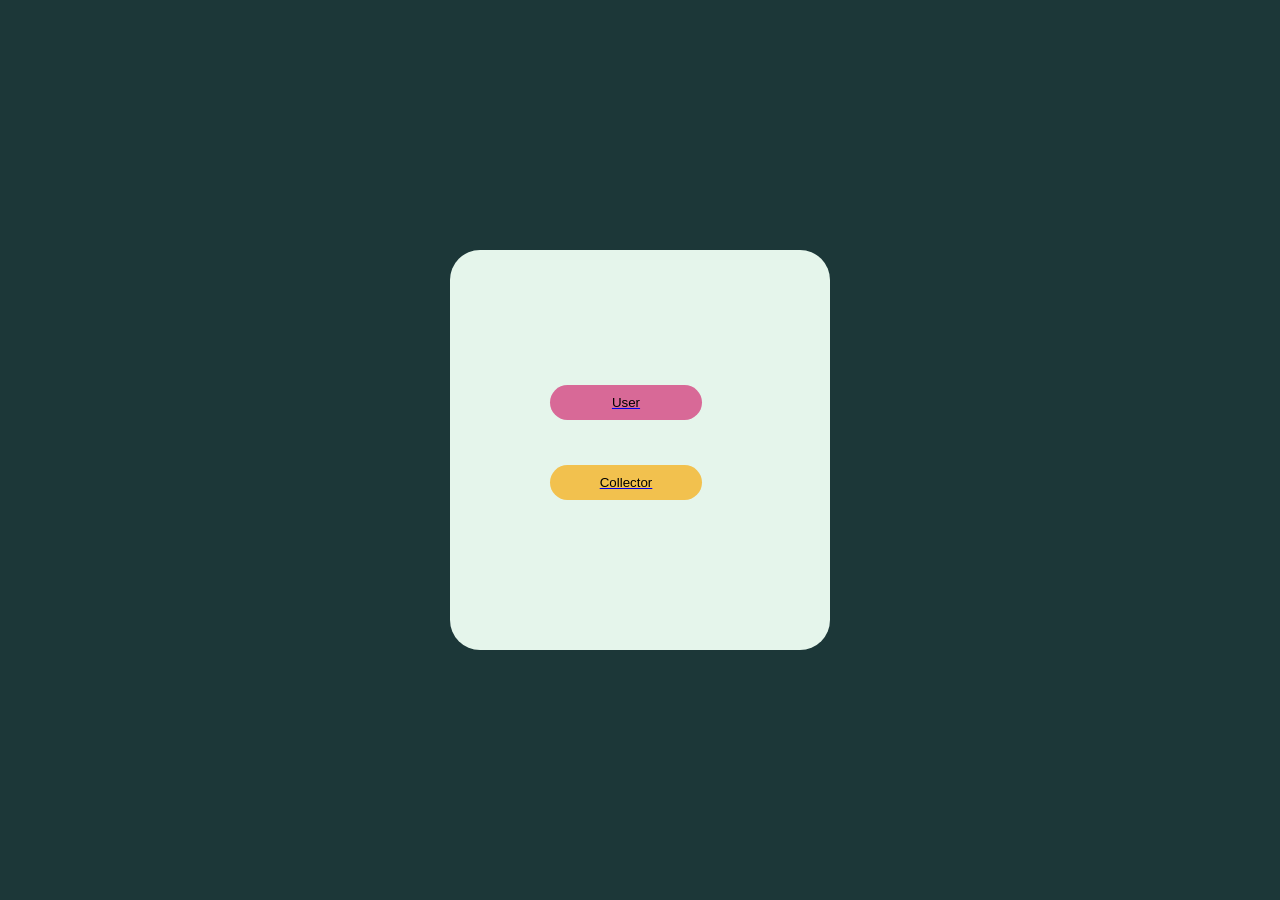
<file: server/public/index.html>
<html>
    <head>
        <title>Scrap Out</title>
        <link rel="stylesheet" type="text/css" href="firstpage.css">
    </head>
    <body>
        <div class="bg">
            <div class="formbox">
                <div class="button-box">
                    <a href="user/login/login.html">
                      <button type="submit" class="usubmit-btn">User</button>
                    </a>
                    <a href="collector/clogin/clogin.html">
                      <button type="submit" class="csubmit-btn">Collector</button>
                    </a>
                </div>
            </div>
        </div>
    </body>
</html>
</file>
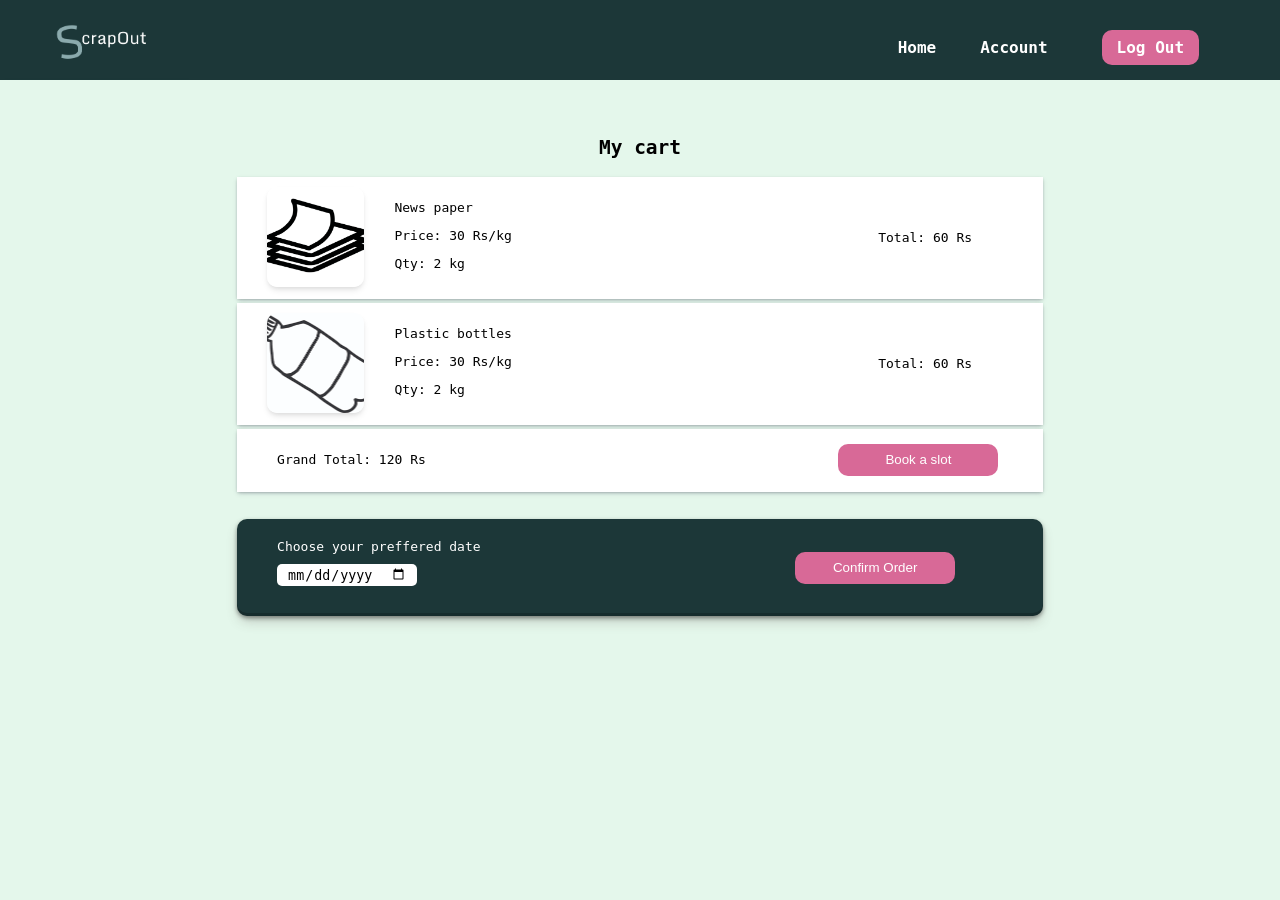
<file: frontend/cart.html>
<!DOCTYPE html>
<html lang="en">

    <head>
        <meta charset="UTF-8">
        <meta http-equiv="X-UA-Compatible" content="IE=edge">
        <meta name="viewport" content="width=device-width, initial-scale=1.0">
        <title>ScrapOut | Cart</title>
        <link rel="stylesheet" type="text/css" href="cart.css">
    </head>

    <body>
        <div class="main-container">
            <div class="header">
                <div id="scrapout-tag-container">
                  <img src="images/ScrapOut icon.png">
                </div>
                <!--<p id="scrapout-tag">ScrapOut</p>-->
                <div class="link-container">
                  <p id="home">Home</p>
                  <p id="account">Account</p>
                  <button id="logout">Log Out</button>
                </div>
            </div>
        <div class="container-wrapper">
            <div class="cart-wrapper">
                <div class="cart-container">
                    <h2>My cart</h2>
                    <div class="product-details">
                        <div class="container-img">
                            <img class="product-img" src="images/paper.png">
                        </div>
                        <div class="product-text">
                            <p id="item-title">News paper</p>
                            <p>Price: 30 Rs/kg</p>
                            <p>Qty: 2 kg </p>
                        </div>
                        <div class="price-container">
                            <p>Total: 60 Rs </p>
                        </div>
                    </div>
                    <div class="product-details">
                        <div class="container-img">
                            <img class="product-img" src="images/plastic.png">
                        </div>
                        <div class="product-text">
                            <p id="item-title">Plastic bottles</p>
                            <p>Price: 30 Rs/kg</p>
                            <p>Qty: 2 kg </p>
                        </div>
                        <div class="price-container">
                            <p>Total: 60 Rs </p>
                        </div>
                    </div>
                    <div class="product-details" id="product-cart">
                        <div class="cart-details">
                          <p>Grand Total: 120 Rs</p>
                        </div>
                        <div class="button-container" id="bookSlot-container">
                          <button class="button-cart">Book a slot</button>
                        </div>
                    </div>
                    <div class="placeOrder-container">
                        <div class="cart-details">
                            <label for="chooseDate">Choose your preffered date</label><br>
                            <input type="date" id="chooseDate" name="date">
                        </div>
                        <div class="button-container" id="confirmOrder-container">
                            <button class="button-cart">Confirm Order</button>
                        </div>
                    </div>
                    <div class="orderSummary-container">
                        

                        
                    </div>
                </div>
            </div>
        </div>

        <script src="dashboard.js"></script>
    </body>

</html>
</file>
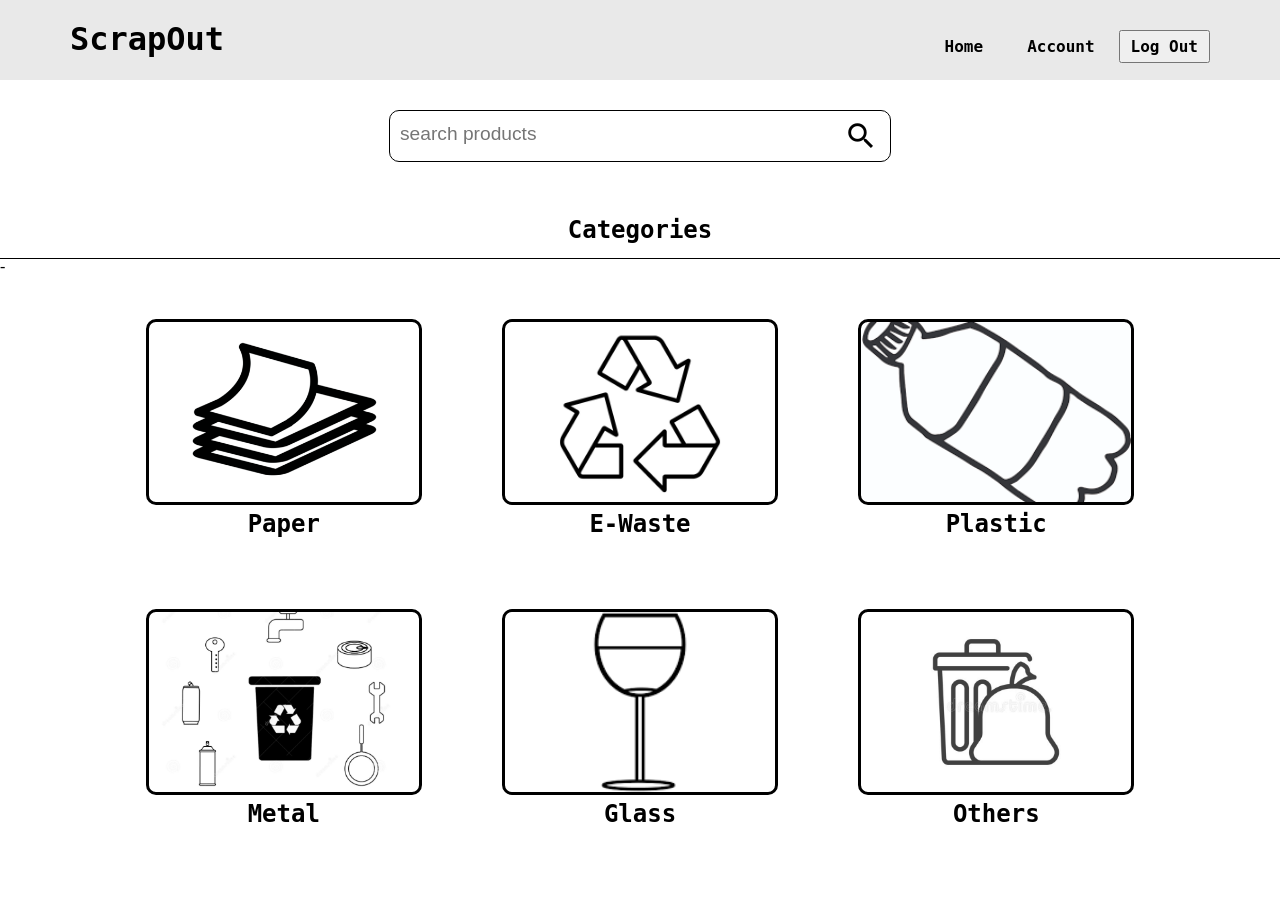
<file: frontend/dashboard.html>
<!DOCTYPE html>
<html lang="en">

<head>
  <meta charset="UTF-8">
  <meta http-equiv="X-UA-Compatible" content="IE=edge">
  <meta name="viewport" content="width=device-width, initial-scale=1.0">
  <title>ScrapOut | dashboard</title>
  <link rel="stylesheet" href="https://fonts.googleapis.com/icon?family=Material+Icons">
  <link rel="stylesheet" type="text/css" href="dashboard.css">
</head>

<body>
  <div class="main-container">
    <div class="header">
      <p id="scrapout-tag">ScrapOut</p>
      <div class="link-container">
        <p id="home">Home</p>
        <p id="account">Account</p>
        <button id="logout">Log Out</button>
      </div>
    </div>
    <div class="container-wrapper">
      <div class="container">
        <div class="search-bar">
          <input class="search-field" placeholder="search products"></input>
          <i class="material-icons" id="search-icon">
            search
          </i>
        </div>
        <p class="category-tag">Categories</p>
        <div class="line">-</div>
        <div class="grid-container">
          <div class="category">
            <div class="category-tile">
              <img src="images/paper.png" alt="paper">
            </div>
            <p class="category-tile-tag">Paper</p>
          </div>
          <div class="category">
            <div class="category-tile">
              <img src="images/e_waste.jpeg" alt="e_waste">
            </div>
            <p class="category-tile-tag">E-Waste</p>
          </div>
          <div class="category">
            <div class="category-tile">
              <img src="images/plastic.png" alt="plastic">
            </div>
            <p class="category-tile-tag">Plastic</p>
          </div>
          <div class="category">
            <div class="category-tile">
              <img src="images/metal.png" alt="metal">
            </div>
            <p class="category-tile-tag">Metal</p>
          </div>
          <div class="category">
            <div class="category-tile">
              <img src="images/glass.png" alt="glass">
            </div>
            <p class="category-tile-tag">Glass</p>
          </div>
          <div class="category">
            <div class="category-tile">
              <img src="images/trash.jpg" alt="others">
            </div>
            <p class="category-tile-tag">Others</p>
          </div>
        </div>
      </div>
      
    </div>
  </div>
  <script src="dashboard.js"></script>
</body>

</html>
</file>
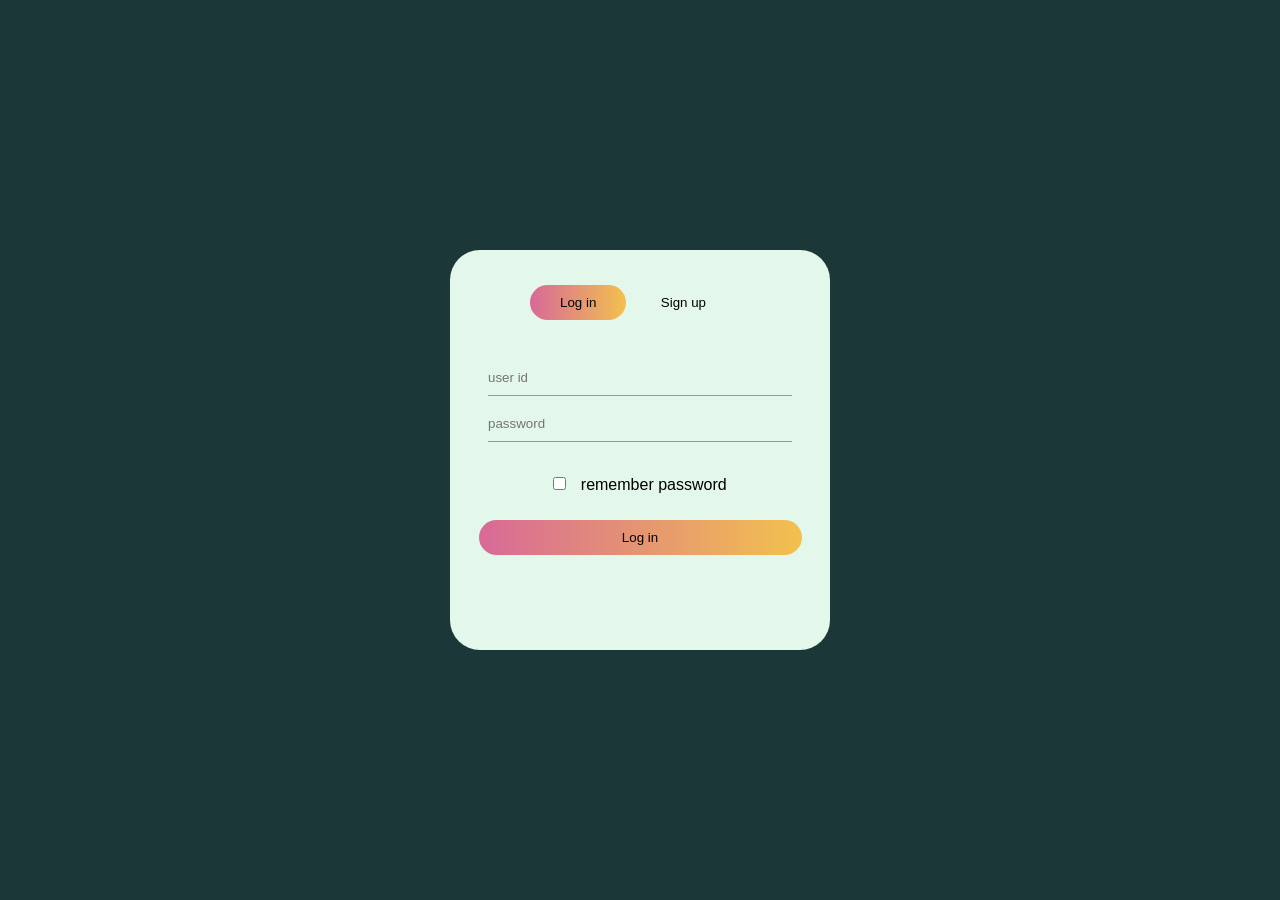
<file: frontend/login.html>
<html>
<head>
    <title>Scrap Out</title>
    <link rel="stylesheet" type="text/css" href="login.css">
</head>
<body>
  <div class="bg">
    <div class="formbox">
      <div class="button-box">
        <button id="login-toggle-btn" style="background:linear-gradient(to right, #D86997,#F2C14E) ;">Log in</button>
        <button id="signup-toggle-btn">Sign up</button>
      </div>
      <div class="form-container">
        <form id="login" class="input-group">
          <input class="input-field" id="user-id" placeholder="user id" required>
          <input type="password" class="input-field" id="password" placeholder="password" required>
          <div class="remember-container">
            <input type="checkbox" class="check-box">
            <span>remember password</span>
          </div> 
          <button type="submit" id="login-button">Log in</button>
        </form>
        <form id="sign-up" class="input-group" style="display:none">
          <input class="input-field" id="signup-user-id" placeholder="user id" required>
          <input type="email" class="input-field" id="email"placeholder="Email id" required>
          <input type="password" class="input-field" placeholder="password" id="signup-password"required> 
          <input type="password" class="input-field" id="confirm" placeholder="confirm password">  
          <button type="submit" id="signup-button">register</button>
        </form>  
      </div>     
    </div>      
  </div>
  <script src="login.js"></script>
</body>
</html>
</file>
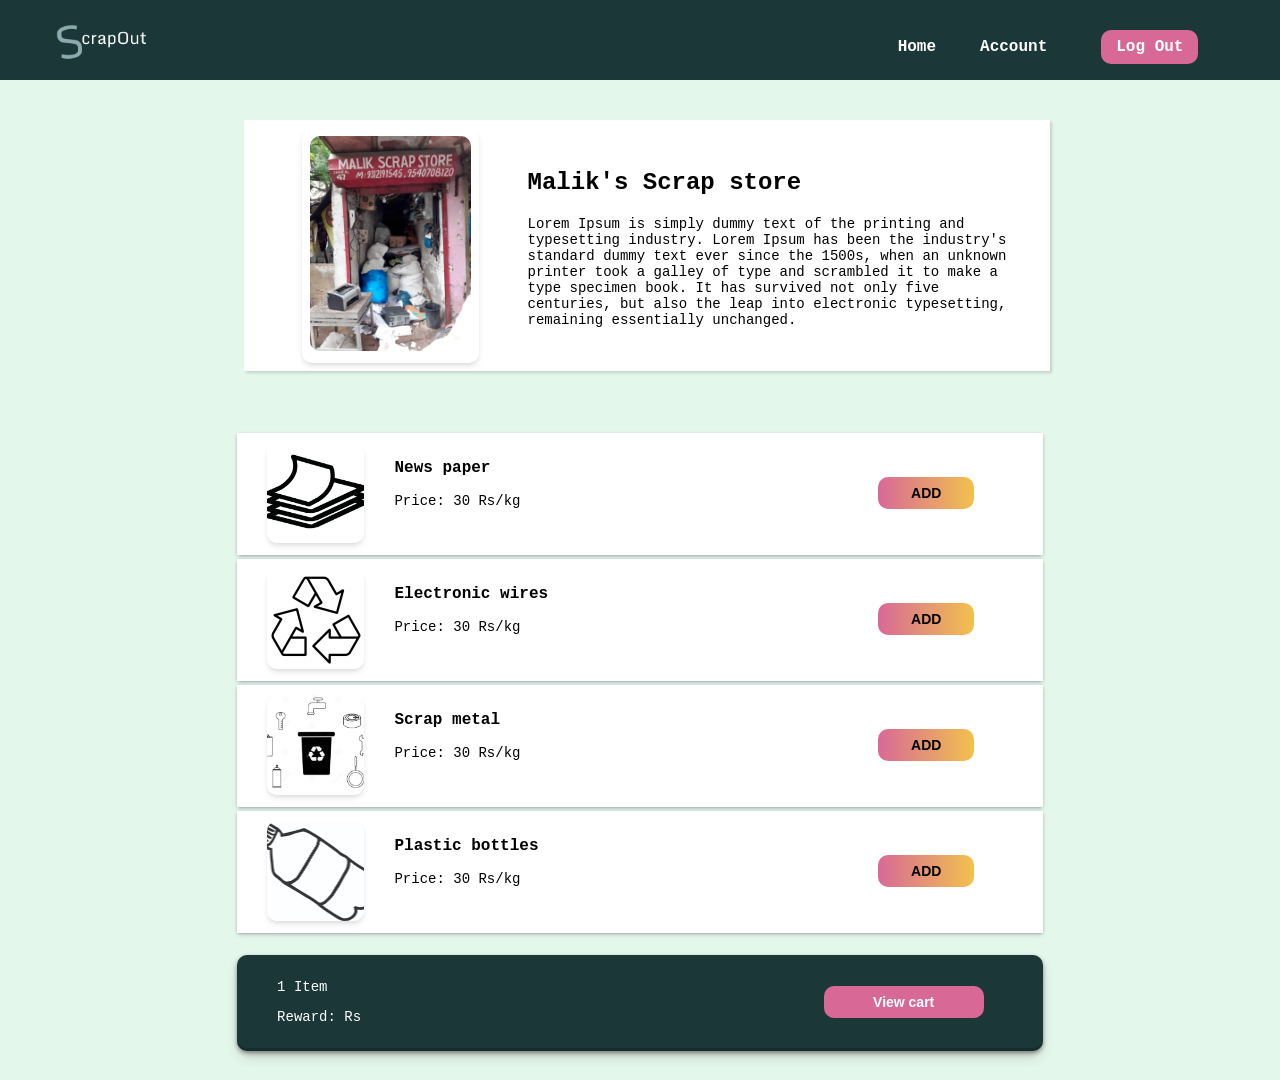
<file: frontend/shop.html>
<!DOCTYPE html>
<html lang="en">

<head>
  <meta charset="UTF-8">
  <meta http-equiv="X-UA-Compatible" content="IE=edge">
  <meta name="viewport" content="width=device-width, initial-scale=1.0">
  <title>ScrapOut | Shop</title>
  <link rel="stylesheet" type="text/css" href="shop.css">
</head>

<body>
  <div class="main-container">
    <div class="header">
      <div id="scrapout-tag-container">
        <img src="images/ScrapOut icon.png">
      </div>
      <!--<p id="scrapout-tag">ScrapOut</p>-->
      <div class="link-container">
        <p id="home">Home</p>
        <p id="account">Account</p>
        <button id="logout">Log Out</button>
      </div>
    </div>
    <div class="container-wrapper">
      <div class="container-align-wrapper">
        <div class="container-details">
            <div class="shop-img-container">
              <img class="shop-img" src="images/malik scrap_store.png">
            </div>
            <div class="container-info">
                <h2>Malik's Scrap store</h2>
                <p>Lorem Ipsum is simply dummy text of the printing and typesetting industry. 
                    Lorem Ipsum has been the industry's standard dummy text ever since the 1500s, 
                    when an unknown printer took a galley of type and scrambled it to make a type specimen book. 
                    It has survived not only five centuries, 
                    but also the leap into electronic typesetting, remaining essentially unchanged.</p>
            </div>
        </div>
      </div>
        <div class="product-container">
         <div class="product-wrapper">
            <div class="product-details">
              <div class="container-img">
                <img class="product-img" src="images/paper.png">
              </div>
              <div class="product-text">
                <p id="item-title">News paper</p>
                <p>Price: 30 Rs/kg</p>
              </div>
              <div class="button-container">
                <button class="button-add">ADD</button>
              </div>
            </div>
            <div class="product-details">
              <div class="container-img">
                <img class="product-img" src="images/e_waste.jpeg">
              </div>
              <div class="product-text">
                <p id="item-title">Electronic wires</p>
                <p>Price: 30 Rs/kg</p>
              </div>
              <div class="button-container">
                <button class="button-add">ADD</button>
              </div>
            </div>
            <div class="product-details">
              <div class="container-img"> 
                <img class="product-img" src="images/metal.png">
              </div>
              <div class="product-text">
                <p id="item-title">Scrap metal</p>
                <p>Price: 30 Rs/kg</p>
              </div>
              <div class="button-container">
                <button class="button-add">ADD</button>
              </div>
            </div>
            <div class="product-details">
              <div class="container-img">
                <img class="product-img" src="images/plastic.png">
              </div>
              <div class="product-text">
                <p id="item-title">Plastic bottles</p>
                <p>Price: 30 Rs/kg</p>
              </div>
              <div class="button-container">
                <button class="button-add">ADD</button>
              </div>
            </div>
            <div class="product-details" id="product-cart">
              <div class="cart-details">
                <p>1 Item</p>
                <p>Reward: Rs</p>
              </div>
              <div class="button-container">
                <button class="button-cart">View cart</button>
              </div>
            </div>
        </div>
    </div>
  </div>
  <script src="dashboard.js"></script>
</body>


</html>
</file>
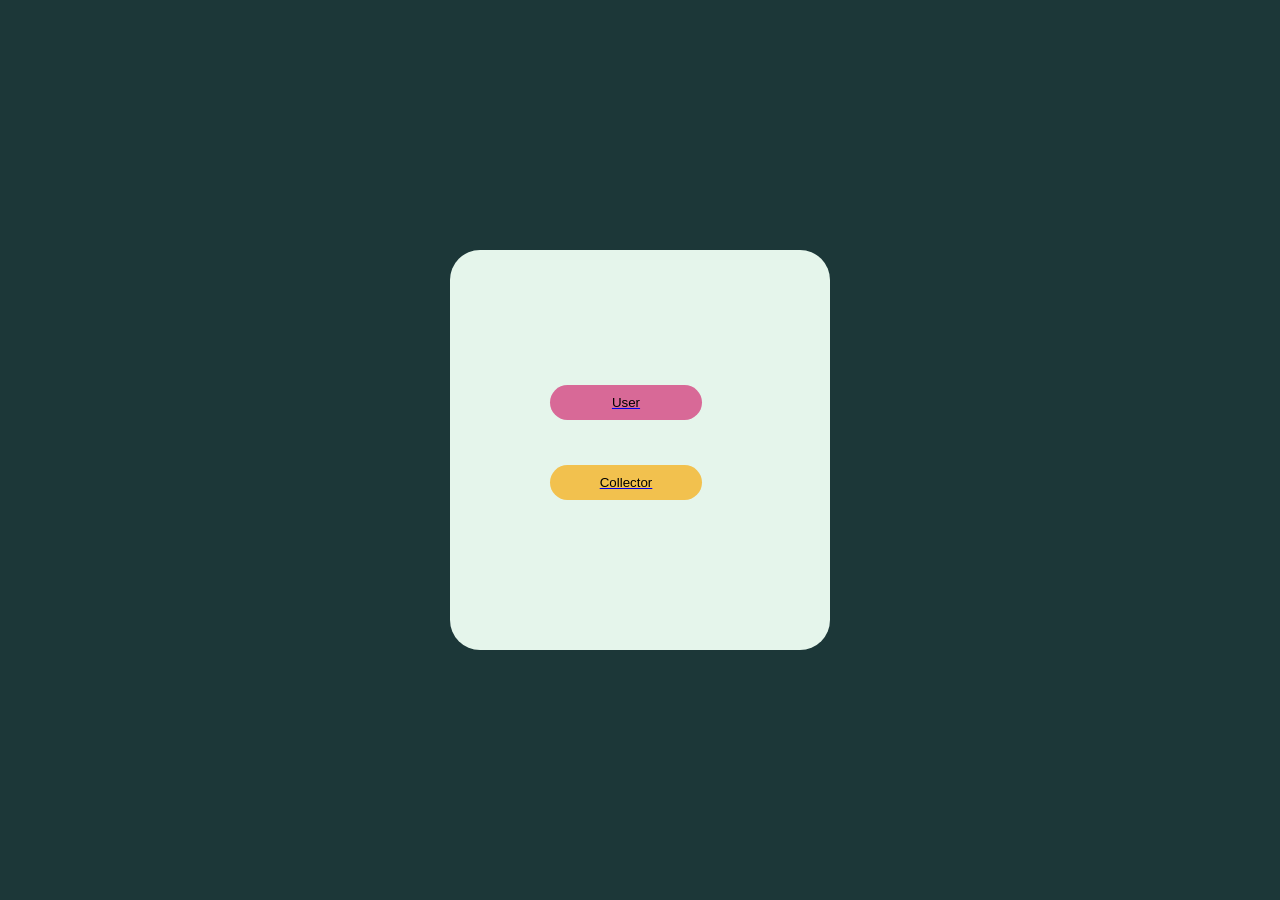
<file: server/public/cart.html>
<!DOCTYPE html>
<html lang="en">

    <head>
        <meta charset="UTF-8">
        <meta http-equiv="X-UA-Compatible" content="IE=edge">
        <meta name="viewport" content="width=device-width, initial-scale=1.0">
        <title>ScrapOut | Cart</title>
        <link rel="stylesheet" type="text/css" href="cart.css">
    </head>

    <body>
        <div class="main-container">
            <div class="header">
                <div id="scrapout-tag-container">
                  <img src="images/ScrapOut icon.png">
                </div>
                <!--<p id="scrapout-tag">ScrapOut</p>-->
                <div class="link-container">
                  <p id="home">Home</p>
                  <p id="account">Account</p>
                  <button id="logout">Log Out</button>
                </div>
            </div>
        <div class="container-wrapper">
            <div class="cart-wrapper">
                <div id="cart-container">
                    <h2>My cart</h2>
            <!--    <div class="product-details">
                        <div class="container-img">
                            <img class="product-img" src="images/paper.png">
                        </div>
                        <div class="product-text">
                            <p id="item-title">News paper</p>
                            <p>Price: 30 Rs/kg</p>
                            <p>Qty: 2 kg </p>
                        </div>
                        <div class="price-container">
                            <p>Total: 60 Rs </p>
                        </div>
                    </div>
                    <div class="product-details" id="product-cart">
                        <div class="cart-details">
                          <p>Grand Total: 120 Rs</p>
                        </div>
                        <div class="button-container" id="bookSlot-container">
                          <button class="button-cart">Book a slot</button>
                        </div>
                    </div>
                    <div class="placeOrder-container">
                        <div class="cart-details">
                            <label for="chooseDate">Choose your preffered date</label><br>
                            <input type="date" id="chooseDate" name="date">
                        </div>
                        <div class="button-container" id="confirmOrder-container">
                            <button class="button-cart">Confirm Order</button>
                        </div>
                    </div>
                    -->     

                        
                    
                </div>
            </div>
        </div>

        <script src="cart.js"></script>
        <script src="common.js"></script>
    </body>

</html>
</file>
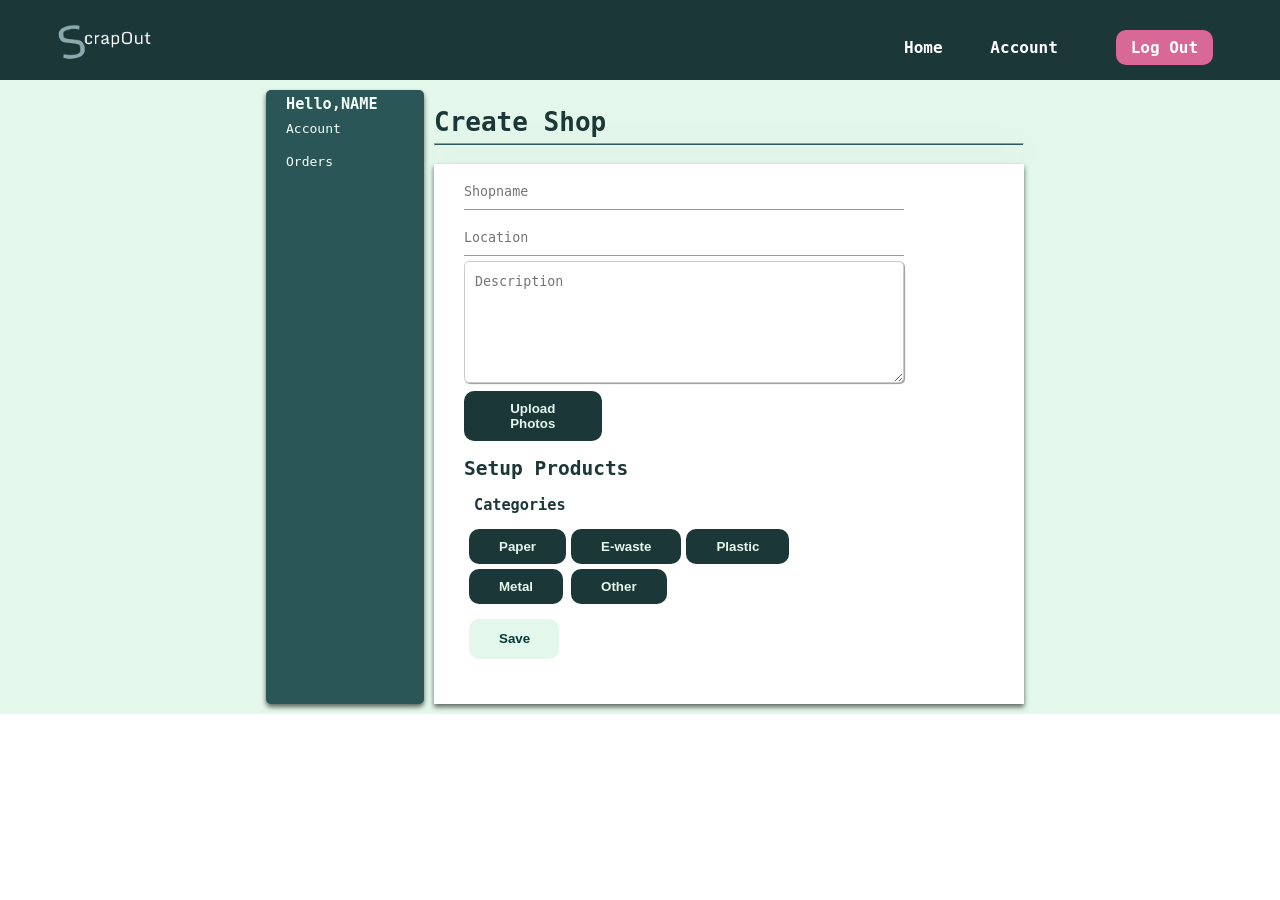
<file: server/public/createShop.html>
<!DOCTYPE html>
<html lang="en">

<head>
  <meta charset="UTF-8">
  <meta http-equiv="X-UA-Compatible" content="IE=edge">
  <meta name="viewport" content="width=device-width, initial-scale=1.0">
  <title>ScrapOut | create shop</title>
  <link rel="stylesheet" href="https://fonts.googleapis.com/css2?family=Material+Symbols+Outlined:opsz,wght,FILL,GRAD@20..48,100..700,0..1,-50..200" />
  <link rel="stylesheet" type="text/css" href="createShop.css">
</head>

<body>
    <div class="main-container">
      <div class="header">
        <div id="scrapout-tag-container">
          <img id="scrap-out-tag" src="images/ScrapOut icon.png">
        </div>
        <div class="link-container">
          <p id="home">Home</p>
          <p id="account">Account</p>
          <button id="logout">Log Out</button>
        </div>
      </div>
      </div> 
    <div class="container-list">
        <div class="boxes">
          <div class="sort-box-wrapper">
            <div class="sort-tools">
              <h3 id="sort-by-head">Hello,NAME</h3>
              <ul id="sort-category">
                <li><a>Account</a></li>
                <li><a>Orders</a></li>
              </ul>
            </div>
            <div class="box-wrapper">
              <div class="box-head">
                <h1 id="heading">Create Shop</h1><hr id="shop-head">
              </div>
                <div class="shop-info">
                    <div id="info-element">
                          <input class="input-field" id="shopname" placeholder="Shopname" required>
                          <input type="password" class="input-field" id="location" placeholder="Location" required>
                          <textarea id="description-id" class="description-field" rows="5" cols="33" placeholder="Description"></textarea>
                          <button id="upload-photo-btn">Upload Photos</button>
                    </div>
                    <div class="product-info">
                      <h2>Setup Products</h2>
                      <h3 id="category-head">Categories</h3>
                      <div class="category-wrapper">
                        <div class="paper">
                          <button id="paper-btn" class="category-btn">Paper</button>
                        </div>
                        <div class="e-waste">
                          <button id="e-waste-btn" class="category-btn">E-waste</button>
                        </div>
                        <div class="plastic">
                          <button id="plastic-btn" class="category-btn">Plastic</button>
                        </div>
                        <div class="metal">
                          <button id="metal-btn" class="category-btn">Metal</button>
                        </div>
                        <div class="other"> 
                          <button id="other-btn" class="category-btn">Other</button>
                        </div>
                        <div class="div6"> </div>
                      </div>
                      <div class="add-item" id="paper-div" style="display:none">
                        <h2 id="category-head">Paper</h2>
                        <div class="items-wrapper">
                        <div class="item-field">
                          <input class="item-name-field" id="paper-item" placeholder="Product">
                          <input class="price-field" id="paper-price" placeholder="Price (per kg)">
                          <span class="material-symbols-outlined" id="add-icon">
                            add_circle
                            </span>
                        </div>
                      </div>
                        <button class="add-item-btn" id="add-item-paper">Add Item</button>
                        <p class="add-item-tag" id="add-item-paper-tag" style="display:none">Item Added!!!</p>
                      </div>
                      <div class="add-item" id="e-waste-div" style="display:none">
                        <h2 id="category-head">E-waste</h2>
                        <div class="items-wrapper">
                        <div class="item-field">
                          <input class="item-name-field" id="e-waste-item" placeholder="Product">
                          <input class="price-field" id="e-waste-price" placeholder="Price (per kg)">
                          <span class="material-symbols-outlined" id="add-icon">
                            add_circle
                            </span>
                        </div>
                      </div>
                        <button class="add-item-btn" id="add-item-e-waste">Add Item</button>
                        <p class="add-item-tag" id="add-item-e-waste-tag" style="display:none">Item Added!!!</p>
                      </div>
                      <div class="add-item" id="plastic-div" style="display:none">
                        <h2 id="category-head">Plastic</h2>
                        <div class="items-wrapper">
                        <div class="item-field">
                          <input class="item-name-field" id="plastic-item" placeholder="Product">
                          <input class="price-field" id="plastic-price" placeholder="Price (per kg)">
                          <span class="material-symbols-outlined" id="add-icon">
                            add_circle
                            </span>
                        </div>
                      </div>
                        <button class="add-item-btn" id="add-item-plastic">Add Item</button>
                        <p class="add-item-tag" id="add-item-plastic-tag" style="display:none">Item Added!!!</p>
                      </div>
                      <div class="add-item" id="metal-div" style="display:none">
                        <h2 id="category-head">Metal</h2>
                        <div class="items-wrapper">
                          <div class="item-field">
                            <input class="item-name-field" id="metal-item" placeholder="Product">
                            <input class="price-field" id="metal-price" placeholder="Price (per kg)">
                            <span class="material-symbols-outlined" id="add-icon">
                              add_circle
                              </span>
                          </div>
                        </div>
                        <button class="add-item-btn" id="add-item-metal">Add Item</button>
                        <p class="add-item-tag" id="add-item-metal-tag" style="display:none">Item Added!!!</p>
                      </div>
                      <div class="add-item" id="other-div" style="display:none">
                        <h2 id="category-head">Other</h2>
                        <div class="items-wrapper">
                        <div class="item-field">
                          <input class="item-name-field" id="other-item" placeholder=" Product">
                          <input class="price-field" id="other-price" placeholder=" Price (per kg)">
                          <span class="material-symbols-outlined" id="add-icon">
                            add_circle
                            </span>
                        </div>
                      </div>
                        <button class="add-item-btn" id="add-item-other">Add Item</button>
                        <p class="add-item-tag" id="add-item-other-tag" style="display:none">Item Added!!!</p>
                      </div>
                    </div>
                    <div class="save-btn-wrapper">
                      <button id="save-btn">Save</button>
                    </div>
                </div>
                </div>
          </div>
        </div>
      </div>
    </div>
  <script src="createShop.js"></script>
</body>

</html>
</file>
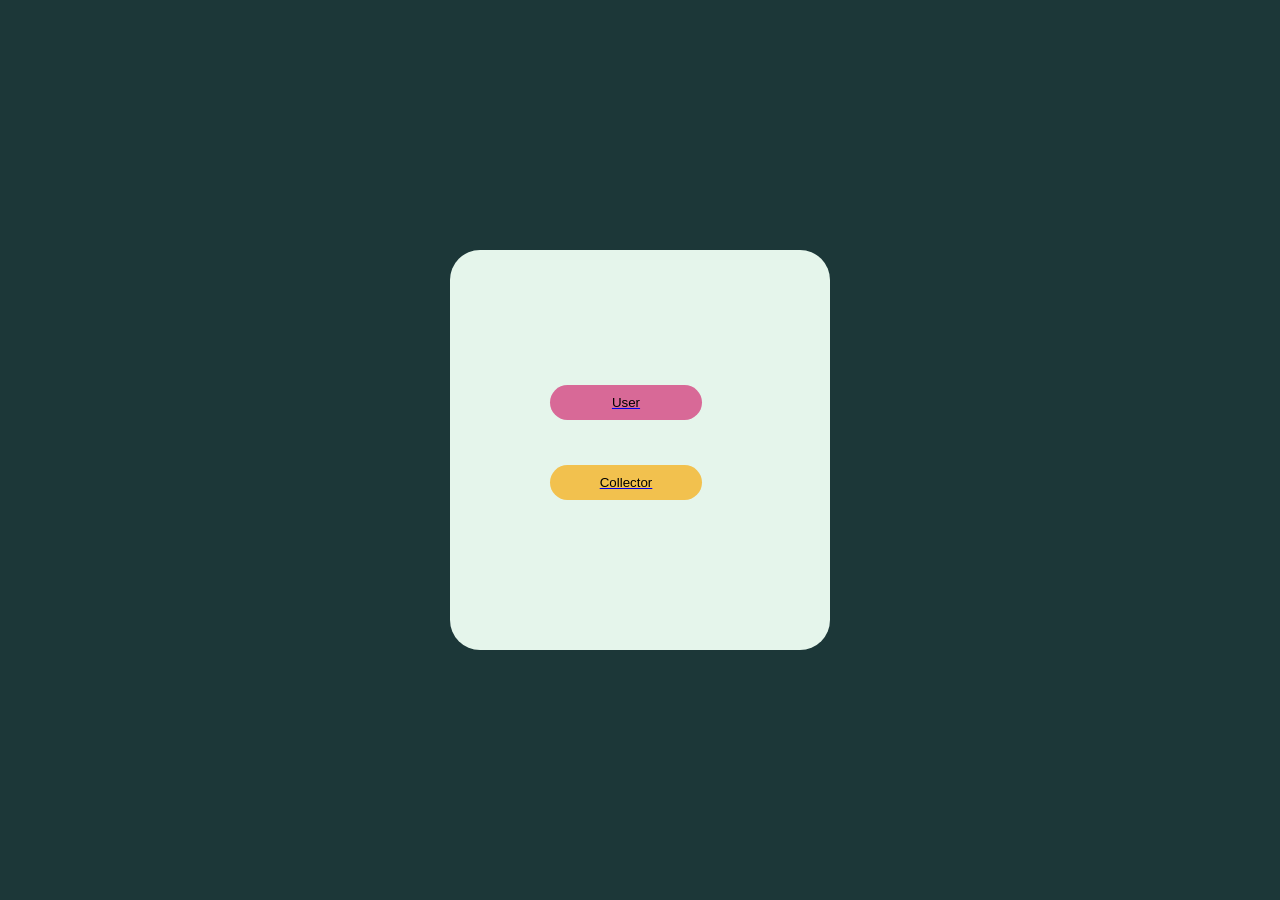
<file: server/public/dashboard.html>
<!DOCTYPE html>
<html lang="en">

<head>
  <meta charset="UTF-8">
  <meta http-equiv="X-UA-Compatible" content="IE=edge">
  <meta name="viewport" content="width=device-width, initial-scale=1.0">
  <title>ScrapOut | dashboard</title>
  <link rel="stylesheet" href="https://fonts.googleapis.com/icon?family=Material+Icons">
  <link rel="stylesheet" type="text/css" href="dashboard.css">
</head>

<body>
  <div class="main-container">
    <div class="header">
      <p id="scrapout-tag">ScrapOut</p>
      <div class="link-container">
        <p id="home">Home</p>
        <p id="account">Account</p>
        <button id="logout">Log Out</button>
      </div>
    </div>
    <div id="container-wrapper">
      <div class="container">
        <div class="search-bar">
          <input class="search-field" placeholder="search products"></input>
          <i class="material-icons" id="search-icon">
            search
          </i>
        </div>
        <p class="category-tag">Categories</p>
        <div class="line">-</div>
        <div class="grid-container">
          <div class="category" id="Paper">
            <div class="category-tile" >
              <img src="images/paper.png" alt="Paper">
            </div>
            <p class="category-tile-tag">Paper</p>
          </div>
          <div class="category" id="E-Waste">
            <div class="category-tile">
              <img src="images/e_waste.jpeg" alt="E-waste">
            </div>
            <p class="category-tile-tag">E-Waste</p>
          </div>
          <div class="category" id="Plastic">
            <div class="category-tile">
              <img src="images/plastic.png" alt="Plastic">
            </div>
            <p class="category-tile-tag">Plastic</p>
          </div>
          <div class="category" id="Metal">
            <div class="category-tile">
              <img src="images/metal.png" alt="Metal">
            </div>
            <p class="category-tile-tag">Metal</p>
          </div>
          <div class="category" id="Glass">
            <div class="category-tile">
              <img src="images/glass.png" alt="Glass">
            </div>
            <p class="category-tile-tag">Glass</p>
          </div>
          <div class="category" id="Others">
            <div class="category-tile">
              <img src="images/trash.jpg" alt="Others">
            </div>
            <p class="category-tile-tag">Others</p>
          </div>
        </div>
      </div>     
    </div>
  </div>
  <script src="dashboard.js"></script>
</body>

</html>
</file>
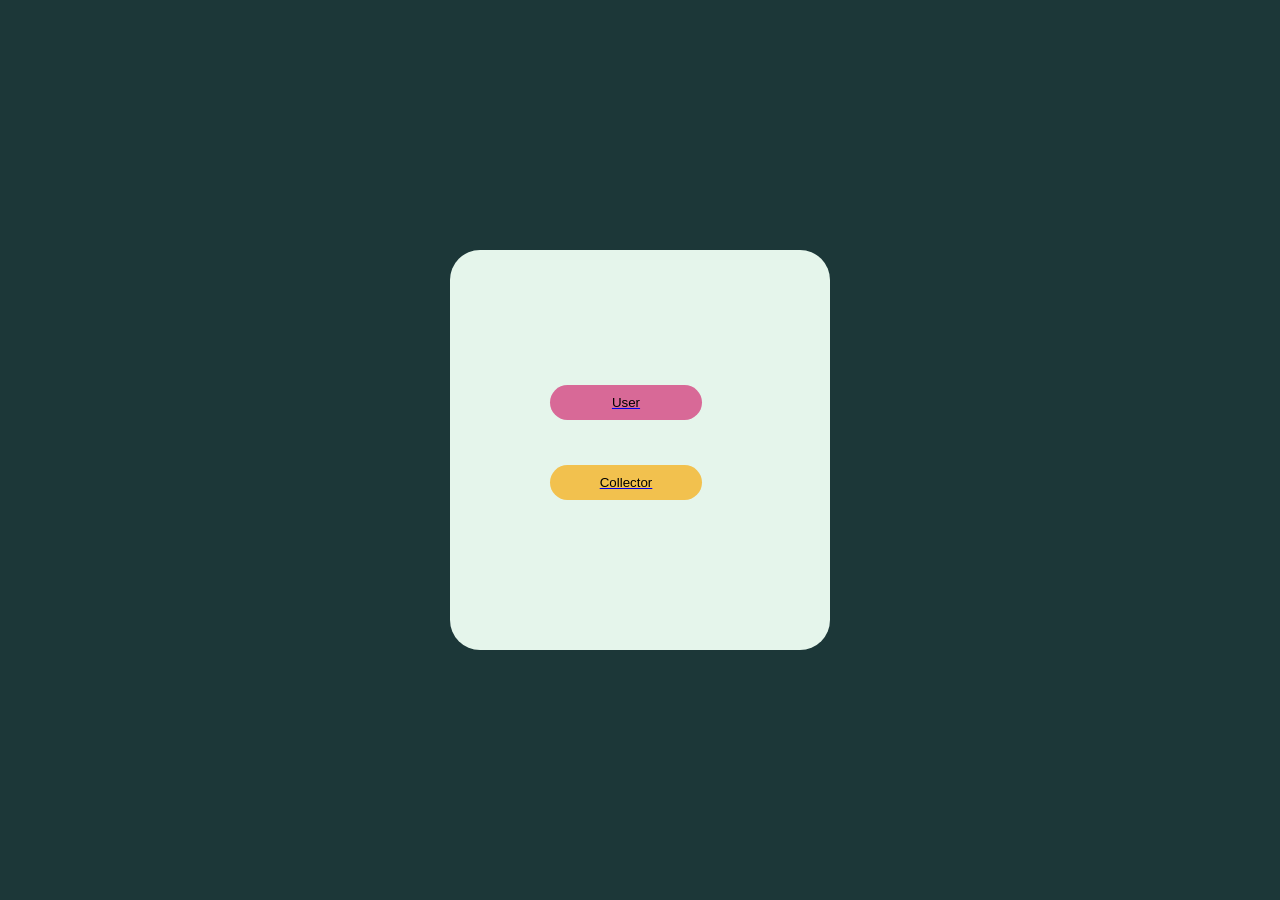
<file: server/public/shop.html>
<!DOCTYPE html>
<html lang="en">

<head>
  <meta charset="UTF-8">
  <meta http-equiv="X-UA-Compatible" content="IE=edge">
  <meta name="viewport" content="width=device-width, initial-scale=1.0">
  <title>ScrapOut | Shop</title>
  <link rel="stylesheet" href="https://fonts.googleapis.com/css2?family=Material+Symbols+Outlined:opsz,wght,FILL,GRAD@20..48,100..700,0..1,-50..200" />
  <link rel="stylesheet" type="text/css" href="shop.css">
</head>

<body>
  <div class="main-container">
    <div class="header">
      <div id="scrapout-tag-container">
        <img src="images/ScrapOut icon.png">
      </div>
      <!--<p id="scrapout-tag">ScrapOut</p>-->
      <div class="link-container">
        <p id="home">Home</p>
        <p id="account">Account</p>
        <button id="logout">Log Out</button>
      </div>
    </div>
    <div class="container-wrapper">
      <div class="container-align-wrapper">
        <div class="container-details">
            <div class="shop-img-container">
              <img class="shop-img" src="images/malik scrap_store.png">
            </div>
            <div class="container-info">
                <h2 id="shopname-tag">Malik's Scrap store</h2>
                <p>Lorem Ipsum is simply dummy text of the printing and typesetting industry. 
                    Lorem Ipsum has been the industry's standard dummy text ever since the 1500s, 
                    when an unknown printer took a galley of type and scrambled it to make a type specimen book. 
                    It has survived not only five centuries, 
                    but also the leap into electronic typesetting, remaining essentially unchanged.</p>
            </div>
        </div>
      </div>
        <div class="product-container">
         <div id="product-wrapper">

          <!--
            <div class="product-details">
              <div class="category-head">
                <div class="container-img">
                  <img class="product-img" src="images/paper.png">
                </div>
                <div class="product-text">
                  <p id="item-title">News paper</p>
                </div>  
              </div>             
              <div class="sub-products">
                <div class="product">
                  <p id="item-title">News paper<span>20/kg</span></p>
                  <button class="button-add">Add</button>
                </div>
              </div>
            </div>

            <div class="product-details" id="product-cart">
              <div class="cart-details">
                <p>1 Item</p>
                <p>Reward: Rs</p>
              </div>
              <div class="button-container">
                <button class="button-cart">View cart</button>
              </div>
            </div>
          -->
        </div>
    </div>
  </div>
  <script src="shop.js"></script>
  <script src="common.js"></script>
</body>


</html>
</file>
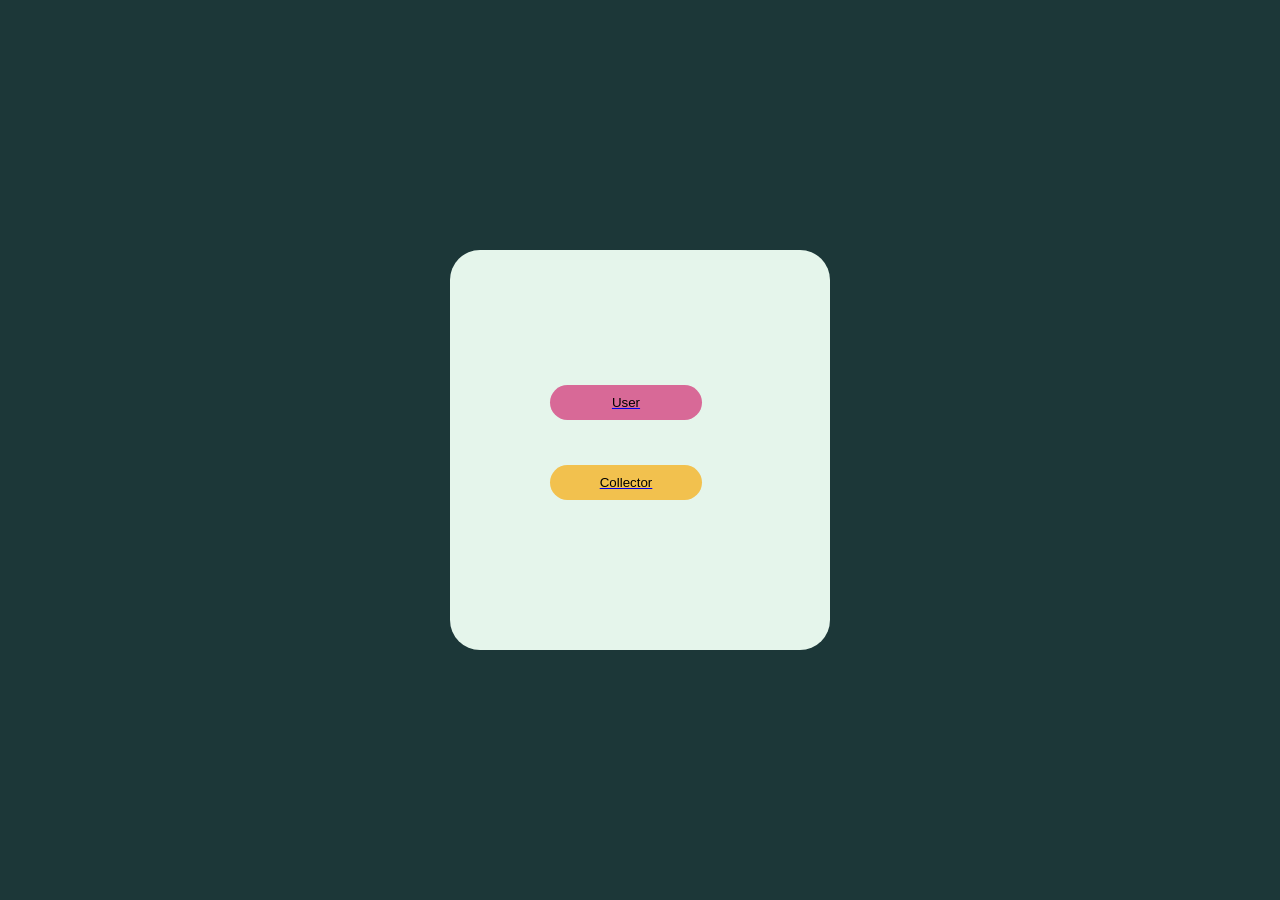
<file: server/public/shoplist.html>
<!DOCTYPE html>
<html lang="en">

<head>
  <meta charset="UTF-8">
  <meta http-equiv="X-UA-Compatible" content="IE=edge">
  <meta name="viewport" content="width=device-width, initial-scale=1.0">
  <title>ScrapOut | shoplist</title>
  <link rel="stylesheet" type="text/css" href="shoplist.css">
</head>

<body>
    <div class="main-container">
        <div class="header">
          <p id="scrapout-tag">ScrapOut</p>
          <div class="link-container">
            <p id="home">Home</p>
            <p id="account">Account</p>
            <button id="logout">Log Out</button>
          </div>
        </div>
      </div> 
    <div class="container-list">
        <div class="boxes">
          <div class="sort-box-wrapper">
            <div class="sort-tools">
              <!--
              <div><button id="filter">Filter</button></div>
              <div><button id="sort-by">Sort By</button></div>
              <div><button id="nearest">Nearest</button></div>
              -->
              <h3 id="sort-by-head">SORT BY</h3>
              <ul id="sort-category">
                <li><a>Nearest</a></li>
                <li><a>Popular</a></li>
                <li><a>Distance</a></li>
                <li><a>Rating</a></li>
              </ul>
            </div>
            <div class="box-wrapper">
              <div class="search-bar">
                <input type="text" class="search-box" placeholder="search shop, product">
                <button class="search-btn">search</button>
              </div>
              <div id="box-container">
                
              </div>
            <!--<div class="box">
                    <img src="images/shopPic.jpeg" alt=""/>
                    <ul class="shop-details">
                        <li><h3>V Sign Scrap Traders</h3></li>
                        <li>Price per kg</li>
                        <li>Rating</li>
                        <li>Vyttila,Ernakulam</li>
                    </ul>
                </div>-->
              </div>
            </div>
        </div>
      </div>
  <script src="shoplist.js"></script>
  <script src="common.js"></script>
</body>

</html>
</file>
<file: server/public/firstpage.css>
*{
  margin:0;
  padding:0;
  font-family: sans-serif;
}
.bg{
  height:100%;
  width:100%;
  background-color: #1C3738; 
  position: absolute;
}
.formbox{
  width:380px;
  height:400px;
  position: absolute;
  top: 50%;
  left:50%;
  transform: translate(-50%, -50%);
  
  background-color: rgb(229, 245, 235); 
  border-radius: 30px;
}
.button-box{
  width:380px;
  height:400px;


 /* box-shadow: 0 0 20px 9px #1C3738;*/
  border-radius: 30px;
  
}
.usubmit-btn{
  width: 40%;
  padding: 10px 30px;
  display: block;
  position: center;
  border:0;
  
  margin: 135px 100px 45px 100px;
  background:  #D86997;
  outline:none;
  border-radius: 30px;

}
.csubmit-btn{
  width: 40%;
  padding: 10px 30px;
  display: block;
  margin: 45px 100px 135px 100px;
  background: #F2C14E;
  border: 0;
  outline:none;
  border-radius: 30px;

}
</file>
<file: frontend/cart.css>
html{
    min-height:100%;
    width:100%;
  }
  
  body{
    width:100%;
    min-height: 100%;
    height:100%;
    margin:0;
    padding:0;
    background-color: #e4f7eb;
  }
  
  .header{
    height:80px;
    width:100%;
    position:absolute;
    top:0;
    display:flex;
    flex-direction: row;
    background-color:#1c3738;
    color: #ffffff;
  }

  #scrapout-tag{
    margin-right:auto;
    font-size: 2rem;
    font-family: monospace;
    font-weight: bolder;
    margin:20px auto 40px 70px;
  }

  .link-container{
    margin-right:50px;
    position: relative;
    left:55%;
  }

#home,
#account,
#logout{
  display:inline-block;
  margin:30px 20px 50px 0;
  font-size:1rem;
  font-family:monospace;
  font-weight: bold;
}

#home{
    margin-right:40px;
}
  
#logout{
    margin-left: 30px;
    padding:8px 15px 8px 15px;
    background-color: #D86997;
    color: #ffffff;
    border: 0;
    border-radius: 10px;
}
/*--------------*/

/*Positioning*/
.container-wrapper{
    width:100%;
    height:100%;
    background-color:transparent;
    display:flex;
    flex-direction: column;
    align-items: center;
    justify-content: center;
    font-family: monospace;
  }

  .cart-container{
    width: 100%;
    height: 100%;
    display: flex;
    flex-direction: column;
    align-items: center;
  }

  .cart-wrapper{
    /*border: 2px solid rgb(255, 0, 212);*/
    position: relative;
    top: 120px;
    width: 90%;
    display: flex;
    flex-direction: row;
    align-items: center;
  }

  .product-details,.placeOrder-container{
    /*border: 2px solid rgb(192, 243, 151);*/
    width: 70%;
    display: flex;
    flex-direction: row;
    margin: 20px;
    margin-top: 2px;
    margin-bottom: 2px;
    padding-top: 10px;
    padding-bottom: 12px;
    background-color: #ffffff;
    box-shadow: rgba(50, 50, 93, 0.25) 0px 2px 5px -1px, rgba(0, 0, 0, 0.3) 0px 1px 3px -1px;
  }

  .product-text{
    width: 50%;
    position: relative;
    left: 60px;;
  }

  .price-container{
    width: 40%;
    height: 25%;
    align-self: center;
    /*float: right;*/
    position: relative;
    left: 150px;
  }

  .cart-details{
    float: left;
    margin-left: 5%;
    /*border: 2px solid rgb(56, 52, 12);*/
  }

  .placeOrder-container{
    margin-top: 25px;
    margin-bottom: 25px;
    padding-top: 20px;
    padding-bottom: 20px;
    border-radius: 10px;
    background-color: #1c3738;
    color: #ffffff;
    box-shadow: rgba(0, 0, 0, 0.4) 0px 2px 4px, rgba(87, 70, 70, 0.3) 0px 7px 13px -3px, rgba(0, 0, 0, 0.2) 0px -3px 0px inset;
  }

  input{
    padding: 2px 10px 2px 10px;
    margin-top: 10px;
    margin-bottom: 10px;
    border-radius: 5px;
    outline: none;
    border: 0;
  }

/*img styling*/

.container-img{
    width: 100px;
    height: 100px;
    position: relative;
    left:30px;
    box-shadow: rgba(0, 0, 0, 0.1) 0px 4px 6px -1px, rgba(0, 0, 0, 0.06) 0px 2px 4px -1px;
    border-radius: 10px;
  }
  
img{
    width:100%;
    height:100%;
    object-fit: cover;
    object-position: center;
    border-radius:10px;
  }

  /*Button styling*/
  .button-container{
    width: 40%;
    height: 25%;
    align-self: center;
    position: relative;
    left: 100px;
  }

  .button-cart{
    width: 10rem;
    height: 2rem;
    float: right;
    position: relative;
    left: 150px;
    background:  #D86997;
    color: #ffffff;
    border: 0;
    outline:none;
    border-radius: 10px;
  }
  

  #confirmOrder-container{
    left: 2px;
  }
</file>
<file: frontend/dashboard.css>
html{
  min-height:100%;
  width:100%;
}

body{
  width:100%;
  min-height: 100%;
  height:100%;
  margin:0;
  padding:0;
}

.header{
  height:80px;
  background-color:rgb(233, 233, 233);
  width:100%;
  position:absolute;
  top:0;
  display:flex;
  flex-direction: row;
}

#scrapout-tag{
  margin-right:auto;
  font-size: 2rem;
  font-family: monospace;
  font-weight: bolder;
  margin:20px auto 40px 70px;
}

.link-container{
  margin-right:50px;
}

#home,
#account,
#logout{
  display:inline-block;
  margin:30px 20px 50px 0;
  font-size:1rem;
  font-family:monospace;
  font-weight: bold;
}

#home{
  margin-right:40px;
}

#logout{
  padding:5px 10px;
}

.container-wrapper{
  width:100%;
  height:calc(100vh - 80px);
  position:absolute;
  top:80px;
  display:flex;
  align-items: center;
  justify-content: center;
}

.container{
  width:80%;
  height:100%;
  background-color:transparent;
  display:flex;
  flex-direction: column;
  align-items: center;
}

.search-bar{
  width:500px;
  background-color: white;
  height:50px;
  border:1px solid black;
  border-radius:10px;
  margin:30px;
}

.search-field{
  border:none;
  width:calc(100% - 65px);
  height:calc(100% - 5px);
  padding:0;
  margin:5px;
  background-color: transparent;
  border-radius:10px;
  font-size: 1.2rem;
  padding:0 0 0 5px;
  position: relative;
  top:-5px;
}

.search-field::placeholder{
  font-size: 1.2rem;
}

.search-field:focus{
  border:none;
  outline:none;
}

#search-icon{
  font-size: 2.1rem;
  position:relative;
  top:8px;
  cursor:pointer;
}

.category-tag{
  position:relative;
  font-size:1.5rem;
  font-family:monospace;
  font-weight: bold;
}

.line{
  width:100vw;
  height:1px;
  background-color:black;
  margin:10px;
  position:relative;
  top:-20px;
}

.category{
  height:180px;
  margin-top:30px;
}

.category-tile{
  height:100%;
  border:3px solid black;
  border-radius: 10px;
  cursor: pointer;
}

.category-tile:hover{
  transform:scale(0.97);
  border:3px solid green;
  box-shadow: 2px 2px 10px rgb(109, 109, 109);
}

.grid-container{
  display:grid;
  grid-template-columns: repeat(3, 1fr);
  gap:5rem;
}

img{
  width:100%;
  height:100%;
  object-fit: cover;
  object-position: center;
  border-radius:10px;
}

.category-tile-tag{
  font-size:1.5rem;
  margin-top:5px;
  font-family:monospace;
  font-weight: bold;
  text-align: center;
}

.category-tile-tag:hover{
  transform: scale(1.09);
  cursor:pointer;
}
</file>
<file: frontend/login.css>
*{
  margin:0;
  padding:0;
  font-family: sans-serif;
}
.bg{
  height:100%;
  width:100%;
  background-color: #1C3738; 
  position: absolute;
}
.formbox{
  width:380px;
  height:400px;
  position: absolute;
  top: 50%;
  left:50%;
  transform: translate(-50%, -50%);
  background:#e4f7eb;
  overflow: hidden;
  border-radius: 30px;

  /*opacity: 0.1;*/
}
.button-box{
  width: 220px;
  margin: 35px auto;
  position: relative;
 /* box-shadow: 0 0 20px 9px #1C3738;*/
  border-radius: 30px;

}
#login-toggle-btn,
#signup-toggle-btn{
  padding: 10px 30px;
  background:transparent ;
  border: 0;
  outline: none;
  position: relative;
  border-radius: 30px;
}

/*#btn{
  top: 0;
  left: 0;
  position: absolute;
  width: 110px;
  height: 100%;
  background: linear-gradient(to right, #D86997,#F2C14E);
  border-radius: 30px;
  transition: .5s;
}*/

form{
  display: flex;
  flex-direction: column;
  justify-content: center;
  align-items: center;
}


.input-field{
  width: 80%;
  padding: 10px 0;
  margin: 5px 0;
  border-left: 0;
  border-right: 0;
  border-top: 0;
  border-bottom: 1px solid #999;
  outline: none;
  background: transparent;
}

#login-button,
#signup-button{
  width: 85%;
  padding: 10px 30px;
  display: block;
  margin:auto;
  background: linear-gradient(to right, #D86997,#F2C14E);
  border: 0;
  outline:none;
  border-radius: 30px;

}
.check-box{
  margin: 30px 10px 30px 0;
}
.span{
  color: #1C3738;
  font-size: 12px;
  bottom: 68px;
  position: absolute;
}
#login{
  left: 50px;
}
#sign-up{
  left: 450px;
}
</file>
<file: frontend/shop.css>
html{
    min-height:100%;
    width:100%;
  }
  
  body{
    width:100%;
    min-height: 100%;
    height:100%;
    margin:0;
    padding:0;
    background-color: #e4f7eb;
  }
  
  .header{
    height:80px;
    width:100%;
    position:absolute;
    top:0;
    display:flex;
    flex-direction: row;
    background-color:#1c3738;
    color: #ffffff;
  }

  #scrapout-tag{
    margin-right:auto;
    font-size: 2rem;
    font-family: monospace;
    font-weight: bolder;
    margin:20px auto 40px 70px;
  }

  .link-container{
    margin-right:50px;
    position: relative;
    left:55%;
  }

#home,
#account,
#logout{
  display:inline-block;
  margin:30px 20px 50px 0;
  font-size:1rem;
  font-family:monospace;
  font-weight: bold;
}

#home{
    margin-right:40px;
}
  
#logout{
    margin-left: 30px;
    padding:8px 15px 8px 15px;
    background-color: #D86997;
    color: #ffffff;
    border: 0;
    border-radius: 10px;
}
/*--------------*/

.container-wrapper{
  width:100%;
  height:100%;
  background-color:transparent;
  display:flex;
  flex-direction: column;
  align-items: center;
  justify-content: center;
  font-family: monospace;
}

.container-align-wrapper{
  /*border: 2px solid rgb(255, 0, 212);*/
  position: relative;
  top: 120px;
  width: 90%;
  display: flex;
  flex-direction: row;
  align-items: center;
}

.container-details{
    display: flex;
    flex-direction: row;
    width: 70%;
    height: 100%;
    /*border: 2px solid chartreuse;*/
    align-items: center;
    position: relative;
    left: 180px;
    background-color: #ffffff;
    box-shadow: rgba(0, 0, 0, 0.15) 1.95px 1.95px 2.6px;
}

.container-info{
    /*border: 2px solid rgb(255, 230, 2);*/
    padding: 10px;
    position: relative;
    left: 80px;
    width:fit-content;
    width: 60%;
    height: 100%;
    align-self:center;

}

/*Product part styling*/
.product-container{
  /*border: 2px solid rgb(115, 187, 221);*/
  position: relative;
  top: 180px;
  width: 90%;
}

.product-wrapper{
  width: 100%;
  height: 100%;
  display: flex;
  flex-direction: column;
  align-items: center;
}

.product-details{
  /*border: 2px solid rgb(192, 243, 151);*/
  width: 70%;
  display: flex;
  flex-direction: row;
  margin: 20px;
  margin-top: 2px;
  margin-bottom: 2px;
  padding-top: 10px;
  padding-bottom: 12px;
  background-color: #ffffff;
  box-shadow: rgba(50, 50, 93, 0.25) 0px 2px 5px -1px, rgba(0, 0, 0, 0.3) 0px 1px 3px -1px;
}

.product-text{
  width: 50%;
  position: relative;
  left: 60px;;
}

/*Image styling*/
.shop-img-container{
  /*border: 2px solid rgb(184, 67, 21);*/
  border-radius:10px;
  margin: 1%;
  padding: 1%;
  width: 20%;
  height: 30%;
  position: relative;
  left:50px;
  box-shadow: rgba(0, 0, 0, 0.1) 0px 4px 6px -1px, rgba(0, 0, 0, 0.06) 0px 2px 4px -1px;
}

.shop-img{
  width: 100%;
  height: 100%
}

.container-img{
  width: 100px;
  height: 100px;
  position: relative;
  left:30px;
  box-shadow: rgba(0, 0, 0, 0.1) 0px 4px 6px -1px, rgba(0, 0, 0, 0.06) 0px 2px 4px -1px;
  border-radius: 10px;
}

img{
    width:100%;
    height:100%;
    object-fit: cover;
    object-position: center;
    border-radius:10px;
  }
/*------------*/

.button-container{
  width: 40%;
  height: 25%;
  align-self: center;
  /*float: right;*/
  position: relative;
  left: 150px;
}

.button-add{
  width: 6rem;
  height: 2rem;
  background: linear-gradient(to right, #D86997,#F2C14E);
  border: 0;
  outline:none;
  border-radius: 10px;
}

.button-cart{
  width: 10rem;
  height: 2rem;
  float: right;
  position: relative;
  left: 150px;
  background:  #D86997;
  color: #ffffff;
  border: 0;
  outline:none;
  border-radius: 10px;
}

.button-cart:hover{
  background:  #db4081;
}

#product-cart{
  margin-bottom: 30px;
  margin-top: 20px;
  border-radius: 10px;
  /*background:#2b7072;*/
  background-color: #1c3738;
  color: #ffffff;
  box-shadow: rgba(0, 0, 0, 0.4) 0px 2px 4px, rgba(87, 70, 70, 0.3) 0px 7px 13px -3px, rgba(0, 0, 0, 0.2) 0px -3px 0px inset;
}


.cart-details{
  float: left;
  margin-left: 5%;
  /*border: 2px solid rgb(56, 52, 12);*/
}

/*text styling*/
h2{
  font-size: 24px;
  font-weight: bolder;
}
p{
  font-size: 14px;
}
#item-title{
  font-size: 16px;
  font-weight: bolder;
}
.button-add,.button-cart{
  font-size: 14px;
  font-weight: bold;
}
.button-add{
  font-weight: light;
}
</file>
<file: server/public/cart.css>
html{
    min-height:100%;
    width:100%;
  }
  
  body{
    width:100%;
    min-height: 100%;
    height:100%;
    margin:0;
    padding:0;
    background-color: #e4f7eb;
  }
  
  .header{
    height:80px;
    width:100%;
    position:absolute;
    top:0;
    display:flex;
    flex-direction: row;
    background-color:#1c3738;
    color: #ffffff;
  }

  #scrapout-tag{
    margin-right:auto;
    font-size: 2rem;
    font-family: monospace;
    font-weight: bolder;
    margin:20px auto 40px 70px;
  }

  .link-container{
    margin-right:50px;
    position: relative;
    left:55%;
  }

#home,
#account,
#logout{
  display:inline-block;
  margin:30px 20px 50px 0;
  font-size:1rem;
  font-family:monospace;
  font-weight: bold;
}

#home{
    margin-right:40px;
}
  
#logout{
    margin-left: 30px;
    padding:8px 15px 8px 15px;
    background-color: #D86997;
    color: #ffffff;
    border: 0;
    border-radius: 10px;
}
/*--------------*/

/*Positioning*/
.container-wrapper{
    width:100%;
    height:100%;
    background-color:transparent;
    display:flex;
    flex-direction: column;
    align-items: center;
    justify-content: center;
    font-family: monospace;
  }

  #cart-container{
    width: 100%;
    height: 100%;
    display: flex;
    flex-direction: column;
    align-items: center;
  }

  .cart-wrapper{
    /*border: 2px solid rgb(255, 0, 212);*/
    position: relative;
    top: 120px;
    width: 90%;
    display: flex;
    flex-direction: row;
    align-items: center;
  }

  .product-details,.placeOrder-container{
    /*border: 2px solid rgb(192, 243, 151);*/
    width: 70%;
    display: flex;
    flex-direction: row;
    margin: 20px;
    margin-top: 2px;
    margin-bottom: 2px;
    padding-top: 10px;
    padding-bottom: 12px;
    background-color: #ffffff;
    box-shadow: rgba(50, 50, 93, 0.25) 0px 2px 5px -1px, rgba(0, 0, 0, 0.3) 0px 1px 3px -1px;
  }

  .product-text{
    width: 50%;
    position: relative;
    left: 60px;;
  }

  .price-container{
    width: 40%;
    height: 25%;
    align-self: center;
    /*float: right;*/
    position: relative;
    left: 150px;
  }

  .cart-details{
    float: left;
    margin-left: 5%;
    /*border: 2px solid rgb(56, 52, 12);*/
  }

  .placeOrder-container{
    margin-top: 25px;
    margin-bottom: 25px;
    padding-top: 20px;
    padding-bottom: 20px;
    border-radius: 10px;
    background-color: #1c3738;
    color: #ffffff;
    box-shadow: rgba(0, 0, 0, 0.4) 0px 2px 4px, rgba(87, 70, 70, 0.3) 0px 7px 13px -3px, rgba(0, 0, 0, 0.2) 0px -3px 0px inset;
  }

  input{
    padding: 2px 10px 2px 10px;
    margin-top: 10px;
    margin-bottom: 10px;
    border-radius: 5px;
    outline: none;
    border: 0;
  }

/*img styling*/

.container-img{
    width: 100px;
    height: 100px;
    position: relative;
    left:30px;
    box-shadow: rgba(0, 0, 0, 0.1) 0px 4px 6px -1px, rgba(0, 0, 0, 0.06) 0px 2px 4px -1px;
    border-radius: 10px;
  }
  
img{
    width:100%;
    height:100%;
    object-fit: cover;
    object-position: center;
    border-radius:10px;
  }

  /*Button styling*/
  .button-container{
    width: 40%;
    height: 25%;
    align-self: center;
    position: relative;
    left: 100px;
  }

  .button-cart{
    width: 10rem;
    height: 2rem;
    float: right;
    position: relative;
    left: 150px;
    background:  #D86997;
    color: #ffffff;
    border: 0;
    outline:none;
    border-radius: 10px;
  }
  

  #confirmOrder-container{
    left: 2px;
  }
</file>
<file: server/public/createShop.css>
html{
    min-height:100%;
    width:100%;
  }
  
  body{
    width:100%;
    min-height: 100%;
    height:100%;
    margin:0;
    padding:0;
    font-family: monospace;
  }
  
  .header{
    height:80px;
    width:100%;
    position:absolute;
    top:0;
    display:flex;
    flex-direction: row;
    background-color:#1c3738;
    color: #ffffff;
  }

 #scrap-out-tag{
  height: 100%;
  width: 200px;
 }

  .link-container{
    margin-right:50px;
    position: relative;
    left:55%;
  }

#home,
#account,
#logout{
  display:inline-block;
  margin:30px 20px 50px 0;
  font-size:1rem;
  font-family:monospace;
  font-weight: bold;
}

#home{
    margin-right:40px;
}
  
#logout{
    margin-left: 30px;
    padding:8px 15px 8px 15px;
    background-color: #D86997;
    color: #ffffff;
    border: 0;
    border-radius: 10px;
}
/*
  .header .container{
    display: flex;
    align-items: center;
    justify-content: space-between;
  }
  */

  .container-list{
    width:100%;
    position: absolute;
    top:80px;
    display: flex;
    align-items: center;
    justify-content: center;
    background-color: #e4f7eb;
  }

.boxes{
    width: 60%;
}
  
.search-bar{
  width: 100%;
  display: flex;
  justify-content: center;
  margin-top: 10px;
  margin-bottom: 10px;
}

.search-box{
    width: 80%;
    height: 20px;
    padding: 10px;
    border-top-left-radius: 10px;
    border-bottom-left-radius: 10px;
    border: 1px solid #d1d1d1;
    text-transform: capitalize;
    background: F4FFF8;
    color: #a9a9a9;
    outline: none;
}

.search-btn{
    width: 16%;
    height: 40px;
    padding: 10px;
    border: none;
    outline: none;
    cursor: pointer;
    background: #1C3738;/*1C3738*/
    color: #fff;
    text-transform: capitalize;
    font-size: 15px;
    border-top-right-radius: 10px;
    border-bottom-right-radius: 10px;
}

.search-box::placeholder{
    color: #a9a9a9;
}
.sort-box-wrapper{
  display: flex;
  flex-direction: row;
  width: 100%;
  margin-top: 10px;
}
.sort-tools{
  display: flex;
  flex-direction: column;
  width: 20%;
  background-color: #2a5657;
  color: #F4FFF8;
  border-radius: 5px;
  margin:0 10px 10px 10px;
  box-shadow: 0 3px 5px rgba(0, 0, 0, 0.6);
  padding: 5px 20px;
}
.sort-tools ul{
  list-style: none;
  margin: 0;
  padding: 0;
  line-height: 2.5em;
  float: left;
}
  .box-wrapper{
    display: flex;
    flex-direction: column;
    justify-content: flex-end;
    width: 100%;
  }
  #heading{
    color: #1C3738;
    font-weight: bolder;
  }
  #shop-head{
    height: 1px;
    margin-top: -2%;
    background: #2f5a5c;
    margin-bottom: 3%;
    box-shadow: rgba(100, 100, 111, 0.2) 0px 7px 29px 0px;
  }
  /*
  .box-head{
    display: flex;
    height: fit-content;
    align-items: flex-start;
    
    background: #092a2bec;
    color: #fff;
    border-radius: 5px;
    margin:0 0 10px 0;
    box-shadow: 0 3px 5px rgba(0, 0, 0, 0.6);
    padding: 5px 20px;
  }*/

  .shop-info{
    display: flex;
    flex-direction: column;
    align-items: baseline;
    min-height: 530px;
    color: #1C3738;
    background: #ffffff;
    margin:0 0 10px 0;
    box-shadow: 0 3px 5px rgba(0, 0, 0, 0.6);
    padding: 5px 20px;
}

#shop-description{
    height:100px;
}

#photo-box{
    margin-top: 10px;
    background-color: #1C3738;
}

h3{
  margin: 0px;
}

  ul{
    list-style: none;
    line-height: 2em;
    float: left;
  }
.info-element{
  display: flex;
  flex-direction: column;
  max-width: 100%;
}
  .input-field{
    font-family: monospace;
    width: 80%;
    padding: 10px 0;
    margin: 5px 0;
    border-left: 0;
    border-right: 0;
    border-top: 0;
    border-bottom: 1px solid #999;
    outline: none;
    background: transparent;
  }

  #description-id {
    padding: 10px;
    width: 76%;
    line-height: 1.5;
    border-radius: 5px;
    border: 1px solid #ccc;
    box-shadow: 1px 1px 1px #999;
}

#upload-photo-btn{
    width: 25%;
    padding: 10px 30px;
    display: block;
    margin:auto;
    background: #1C3738;
    color: #e4f7eb;
    font-weight: bold;
    border: 0;
    margin: 0;
    margin-top: 5px;
    outline:none;
    border-radius: 10px;
}
#category-head{
  margin-bottom: 10px;
}

.category-wrapper{
  display: grid;
  grid-template-columns: auto auto auto auto;
}

.paper { grid-area: 1 / 1 / 2 / 2; }
.e-waste { grid-area: 1 / 2 / 2 / 3; }
.plastic { grid-area: 1 / 3 / 2 / 4; }
.metal { grid-area: 2 / 1 / 3 / 2; }
.other { grid-area: 2 / 2 / 3 / 3; }
.div6 { grid-area: 2 / 3 / 3 / 4; }
/*
.category-wrapper{
  max-width: 100%;
  display: flex;
  align-items: center;
  justify-content: space-evenly;
}
*/
.category-btn{
  padding: 10px 30px;
  display: block;
  margin:auto;
  background: #1C3738;
  color: #e4f7eb;
  font-weight: bold;
  border: 0;
  margin: 0;
  text-align: center;
  margin-top: 5px;
  margin-left: 5px;
  outline:none;
  border-radius: 10px;
}

#category-head{
  margin: 10px;
}

.add-item{
    display: flex;
    flex-direction: column;
    align-items: baseline;
    background: #fff;
    margin:10px 0 0 0;
    border-radius: 10px;
}

.add-item-btn{
  padding: 10px 30px;
  display: block;
  margin:auto;
  background: #e4f7eb;
  color: #2a5657;
  border: 2px solid #1C3738;
  font-weight: bold;
  border: 0;
  margin: 0;
  text-align: center;
  margin-top: 5px;
  margin-left: 5px;
  outline:none;
  border-radius: 10px;
  margin-bottom: 10px;
}
.item-field{
  display: flex;
  justify-content: center;
}
.item-name-field,.price-field{
  margin-top: 10px;
  margin-bottom: 10px;
  margin-left: 10px;
  height: 30px;
  border-radius: 5px;
  border: 1px solid #ccc;
  box-shadow: 1px 1px 1px #999;
}

#add-icon{
  align-content: center;
  margin-top: 15px;
  margin-left: 10px;
  font-variation-settings:
  'FILL' 30,
  'wght' 400,
  'GRAD' 0,
  'opsz' 48
}

.add-item-tag{
  color: #1C3738;
  font-weight: bold;
  margin-left: 10px;
  margin-top: -3px;
}

.save-btn-wrapper{
  margin: 10px;
}

#save-btn{
  padding: 10px 30px;
  display: block;
  margin:auto;
  background: #e4f7eb;
  color: #033a3b;
  border: 2px solid #1C3738;
  font-weight: bold;
  height: 40px;
  width: 90px;
  border: 0;
  margin: 0;
  text-align: center;
  margin-top: 5px;
  margin-left: 5px;
  outline:none;
  border-radius: 10px;
  margin-bottom: 10px;
}
</file>
<file: server/public/dashboard.css>
html{
  min-height:100%;
  width:100%;
}

body{
  width:100%;
  min-height: 100%;
  height:100%;
  margin:0;
  padding:0;
}

.header{
  height:80px;
  background-color:rgb(233, 233, 233);
  width:100%;
  position:absolute;
  top:0;
  display:flex;
  flex-direction: row;
}

#scrapout-tag{
  margin-right:auto;
  font-size: 2rem;
  font-family: monospace;
  font-weight: bolder;
  margin:20px auto 40px 70px;
}

.link-container{
  margin-right:50px;
}

#home,
#account,
#logout{
  display:inline-block;
  margin:30px 20px 50px 0;
  font-size:1rem;
  font-family:monospace;
  font-weight: bold;
}

#home{
  margin-right:40px;
}

#logout{
  padding:5px 10px;
}

#container-wrapper{
  width:100%;
  height:calc(100vh - 80px);
  position:absolute;
  top:80px;
  display:flex;
  align-items: center;
  justify-content: center;
}

.container{
  width:80%;
  height:100%;
  background-color:transparent;
  display:flex;
  flex-direction: column;
  align-items: center;
}

.search-bar{
  width:500px;
  background-color: white;
  height:50px;
  border:1px solid black;
  border-radius:10px;
  margin:30px;
}

.search-field{
  border:none;
  width:calc(100% - 65px);
  height:calc(100% - 5px);
  padding:0;
  margin:5px;
  background-color: transparent;
  border-radius:10px;
  font-size: 1.2rem;
  padding:0 0 0 5px;
  position: relative;
  top:-5px;
}

.search-field::placeholder{
  font-size: 1.2rem;
}

.search-field:focus{
  border:none;
  outline:none;
}

#search-icon{
  font-size: 2.1rem;
  position:relative;
  top:8px;
  cursor:pointer;
}

.category-tag{
  position:relative;
  font-size:1.5rem;
  font-family:monospace;
  font-weight: bold;
}

.line{
  width:100vw;
  height:1px;
  background-color:black;
  margin:10px;
  position:relative;
  top:-20px;
}

.category{
  height:180px;
  margin-top:30px;
}

.category-tile{
  height:100%;
  border:3px solid black;
  border-radius: 10px;
  cursor: pointer;
}

.category-tile:hover{
  transform:scale(0.97);
  border:3px solid rgb(35, 145, 35);
  box-shadow: 2px 2px 10px rgb(109, 109, 109);
}

.grid-container{
  display:grid;
  grid-template-columns: repeat(3, 1fr);
  gap:5rem;
}

img{
  width:100%;
  height:100%;
  object-fit: cover;
  object-position: center;
  border-radius:10px;
}

.category-tile-tag{
  font-size:1.5rem;
  margin-top:5px;
  font-family:monospace;
  font-weight: bold;
  text-align: center;
}

.category-tile-tag:hover{
  transform: scale(1.09);
  cursor:pointer;
}

#container-list{
  width:100%;
  position: absolute;
  top:150px;
  display: flex;
  align-items: center;
  justify-content: center;
}

.boxes{
  width: 60%;
}

#container-list .search{
width: 500px;
display: flex;
}

#container-list .search-box{
  width: 60%;
  height: 20px;
  padding: 10px;
  border-top-left-radius: 10px;
  border-bottom-left-radius: 10px;
  border: 1px solid #d1d1d1;
  text-transform: capitalize;
  background: none;
  color: #a9a9a9;
  outline: none;
}

#container-list .search-btn{
  width: 16%;
  height: 40px;
  padding: 10px;
  border: none;
  outline: none;
  cursor: pointer;
  background: #1C3738;
  color: #fff;
  text-transform: capitalize;
  font-size: 15px;
  border-top-right-radius: 10px;
  border-bottom-right-radius: 10px;
}

#container-list .search-box::placeholder{
  color: #a9a9a9;
}
.sort-tools{
  max-width: 75%;
  height: 30px;
  position: relative;
  padding-bottom: 10px;
  margin: 10px 0 10px 0px;
  display: flex;
  flex-direction: row;
  justify-content: space-evenly;
  flex-shrink: 5;
}

#filter,#sort-by,#nearest{
  display: inline-block;
  width: 150px;
  height: 30px;
  flex-direction: center;
  align-items: flex-start;
  text-align: center;
  cursor: pointer;
  background-color: #F4FFF8;
  border: 1px solid #061b1b;
  font-weight: bold;
  border-radius: 5px;
}

#filter:focus,#sort-by:focus,#nearest:focus {
  outline-color: transparent;
  outline-style:solid;
  box-shadow: 0 0 0 1px #1C3738;
}
.box{
  display: flex;
  height:100%;
  max-width: 100%;
  flex-direction: center;
  align-items: flex-start;
  background: #1C3738;
  color: #F4FFF8;
  border-radius: 5px;
  margin:0 0 10px 0;
  box-shadow: 0 3px 5px rgba(0, 0, 0, 0.6);
  padding: 5px 50px;
}
.box img{
  float: left;
  max-width: 70px;
  margin: 0 5px 0 0;
  border-radius: 5px;

  position:relative;
  top:20px;
}
.box ul{
  list-style: none;
}
</file>
<file: server/public/shop.css>
html{
    min-height:100%;
    width:100%;
  }
  
  body{
    width:100%;
    min-height: 100%;
    height:100%;
    margin:0;
    padding:0;
    background-color: #e4f7eb;
  }
  
  .header{
    height:80px;
    width:100%;
    position:absolute;
    top:0;
    display:flex;
    flex-direction: row;
    background-color:#1c3738;
    color: #ffffff;
  }

  #scrapout-tag{
    margin-right:auto;
    font-size: 2rem;
    font-family: monospace;
    font-weight: bolder;
    margin:20px auto 40px 70px;
  }

  .link-container{
    margin-right:50px;
    position: relative;
    left:55%;
  }

#home,
#account,
#logout{
  display:inline-block;
  margin:30px 20px 50px 0;
  font-size:1rem;
  font-family:monospace;
  font-weight: bold;
}

#home{
    margin-right:40px;
}
  
#logout{
    margin-left: 30px;
    padding:8px 15px 8px 15px;
    background-color: #D86997;
    color: #ffffff;
    border: 0;
    border-radius: 10px;
}
/*--------------*/

.container-wrapper{
  width:100%;
  height:100%;
  background-color:transparent;
  display:flex;
  flex-direction: column;
  align-items: center;
  justify-content: center;
  font-family: monospace;
}

.container-align-wrapper{
  /*border: 2px solid rgb(255, 0, 212);*/
  position: relative;
  top: 120px;
  width: 90%;
  display: flex;
  flex-direction: row;
  align-items: center;
}

.container-details{
    display: flex;
    flex-direction: row;
    width: 70%;
    height: 100%;
    /*border: 2px solid chartreuse;*/
    align-items: center;
    position: relative;
    left: 180px;
    background-color: #ffffff;
    box-shadow: rgba(0, 0, 0, 0.15) 1.95px 1.95px 2.6px;
}

.container-info{
    /*border: 2px solid rgb(255, 230, 2);*/
    padding: 10px;
    position: relative;
    left: 80px;
    width:fit-content;
    width: 60%;
    height: 100%;
    align-self:center;

}

/*Product part styling*/
.product-container{
  /*border: 2px solid rgb(115, 187, 221);*/
  position: relative;
  top: 180px;
  width: 90%;
}

#product-wrapper{
  width: 100%;
  height: 100%;
  display: flex;
  flex-direction: column;
  align-items: center;
}

.product-details{
  /*border: 2px solid rgb(192, 243, 151);*/
  width: 70%;
  display: flex;
  flex-direction: column;
  margin: 20px;
  margin-top: 2px;
  margin-bottom: 2px;
  padding-top: 10px;
  padding-bottom: 12px;
  background-color: #ffffff;
  box-shadow: rgba(50, 50, 93, 0.25) 0px 2px 5px -1px, rgba(0, 0, 0, 0.3) 0px 1px 3px -1px;
}

.category-head{
  display:flex;
  flex-direction: row;
}

.product-text{
  width: 50%;
  position: relative;
  left: 60px;;
}

.sub-products{
  margin-top:15px;  
}

.product{
  display:flex;
  flex-direction: row;
  justify-content: space-between;
  border:0.2px solid rgb(173, 171, 171);
  border-radius: 5px;;
  margin:5px;  
}

.category-head span{
  position: relative;
  top:60px;
  right:-20%;
}

.material-symbols-outlined {
  font-size: 2rem;
  cursor: pointer;
  font-variation-settings:
  'FILL' 0,
  'wght' 700,
  'GRAD' 0,
  'opsz' 48
}

.sub-products p{
  position:relative;
  left:20px;
}

p span{
  position:relative;
  left:30px;
  color:#1c3738;
}

.sub-products button{
  position:relative;
  top:10px;
  right:20px;
}

/*Image styling*/
.shop-img-container{
  /*border: 2px solid rgb(184, 67, 21);*/
  border-radius:10px;
  margin: 1%;
  padding: 1%;
  width: 20%;
  height: 30%;
  position: relative;
  left:50px;
  box-shadow: rgba(0, 0, 0, 0.1) 0px 4px 6px -1px, rgba(0, 0, 0, 0.06) 0px 2px 4px -1px;
}

.shop-img{
  width: 100%;
  height: 100%
}

.container-img{
  width: 100px;
  height: 100px;
  position: relative;
  left:30px;
  box-shadow: rgba(0, 0, 0, 0.1) 0px 4px 6px -1px, rgba(0, 0, 0, 0.06) 0px 2px 4px -1px;
  border-radius: 10px;
}

img{
    width:100%;
    height:100%;
    object-fit: cover;
    object-position: center;
    border-radius:10px;
  }
/*------------*/

.button-container{
  width: 40%;
  height: 25%;
  align-self: center;
  /*float: right;*/
  position: relative;
  left: 150px;
}

.button-add{
  width: 6rem;
  height: 2rem;
  background: linear-gradient(to right, #D86997,#F2C14E);
  border: 0;
  outline:none;
  border-radius: 10px;
}

#button-cart{
  width: 10rem;
  height: 2rem;
  float: right;
  position: relative;
  left: 150px;
  background:  #D86997;
  color: #ffffff;
  border: 0;
  outline:none;
  border-radius: 10px;
}

.button-cart:hover{
  background:  #db4081;
}

#product-cart{
  margin-bottom: 30px;
  margin-top: 20px;
  border-radius: 10px;
  /*background:#2b7072;*/
  background-color: #1c3738;
  color: #ffffff;
  box-shadow: rgba(0, 0, 0, 0.4) 0px 2px 4px, rgba(87, 70, 70, 0.3) 0px 7px 13px -3px, rgba(0, 0, 0, 0.2) 0px -3px 0px inset;
}


.cart-details{
  float: left;
  margin-left: 5%;
  /*border: 2px solid rgb(56, 52, 12);*/
}

/*text styling*/
h2{
  font-size: 24px;
  font-weight: bolder;
}
p{
  font-size: 14px;
}
.item-title{
  font-size: 16px;
  font-weight: bolder;
}
.button-add,.button-cart{
  font-size: 14px;
  font-weight: bold;
}
.button-add{
  font-weight: light;
}
</file>
<file: server/public/shoplist.css>
.header{
  height:80px;
  background-color:rgb(233, 233, 233);
  width:100%;
  position:absolute;
  top:0;
  display:flex;
  flex-direction: row;
}

#scrapout-tag{
  margin-right:auto;
  font-size: 2rem;
  font-family: monospace;
  font-weight: bolder;
  margin:20px auto 40px 70px;
}

.link-container{
  margin-right:50px;
}

#home,
#account,
#logout{
  display:inline-block;
  margin:30px 20px 50px 0;
  font-size:1rem;
  font-family:monospace;
  font-weight: bold;
}

#home{
  margin-right:40px;
}

#logout{
  padding:5px 10px;
}

/*
.header .container{
  display: flex;
  align-items: center;
  justify-content: space-between;
}
*/

.container-list{
  width:100%;
  position: absolute;
  top:120px;
  display: flex;
  align-items: center;
  justify-content: center;
  background-color: #D5F0DF;
}

.boxes{
  width: 60%;
}

.search-bar{
width: 100%;
display: flex;
justify-content: center;
margin-top: 10px;
margin-bottom: 10px;
}

.search-box{
  width: 80%;
  height: 20px;
  padding: 10px;
  border-top-left-radius: 10px;
  border-bottom-left-radius: 10px;
  border: 1px solid #d1d1d1;
  text-transform: capitalize;
  background: F4FFF8;
  color: #a9a9a9;
  outline: none;
}

.search-btn{
  width: 16%;
  height: 40px;
  padding: 10px;
  border: none;
  outline: none;
  cursor: pointer;
  background: #1C3738;
  color: #fff;
  text-transform: capitalize;
  font-size: 15px;
  border-top-right-radius: 10px;
  border-bottom-right-radius: 10px;
}

.search-box::placeholder{
  color: #a9a9a9;
}
.sort-box-wrapper{
display: flex;
flex-direction: row;
width: 100%;
margin-top: 10px;
}
.sort-tools{
display: flex;
flex-direction: column;
width: 20%;
background-color: #2a5657;
color: #F4FFF8;
border-radius: 5px;
margin:0 10px 10px 10px;
box-shadow: 0 3px 5px rgba(0, 0, 0, 0.6);
padding: 5px 20px;
}
.sort-tools ul{
list-style: none;
margin: 0;
padding: 0;
line-height: 2.5em;
float: left;
}
.box-wrapper{
  display: flex;
  flex-direction: column;
  justify-content: flex-end;
  width: 100%;
}
.box{
  display: flex;
  height: 200px;
  align-items: flex-start;
  
  background: #1C3738;
  color: #F4FFF8;
  border-radius: 5px;
  margin:0 0 10px 0;
  box-shadow: 0 3px 5px rgba(0, 0, 0, 0.6);
  padding: 5px 20px;
}
.box img{
  float: left;
  width: 180px;
  height: 90%;
  margin-top: 10px;
  border-radius: 2px;
  position:relative;
}
.box ul{
  list-style: none;
  line-height: 2em;
  float: left;
}
</file>
